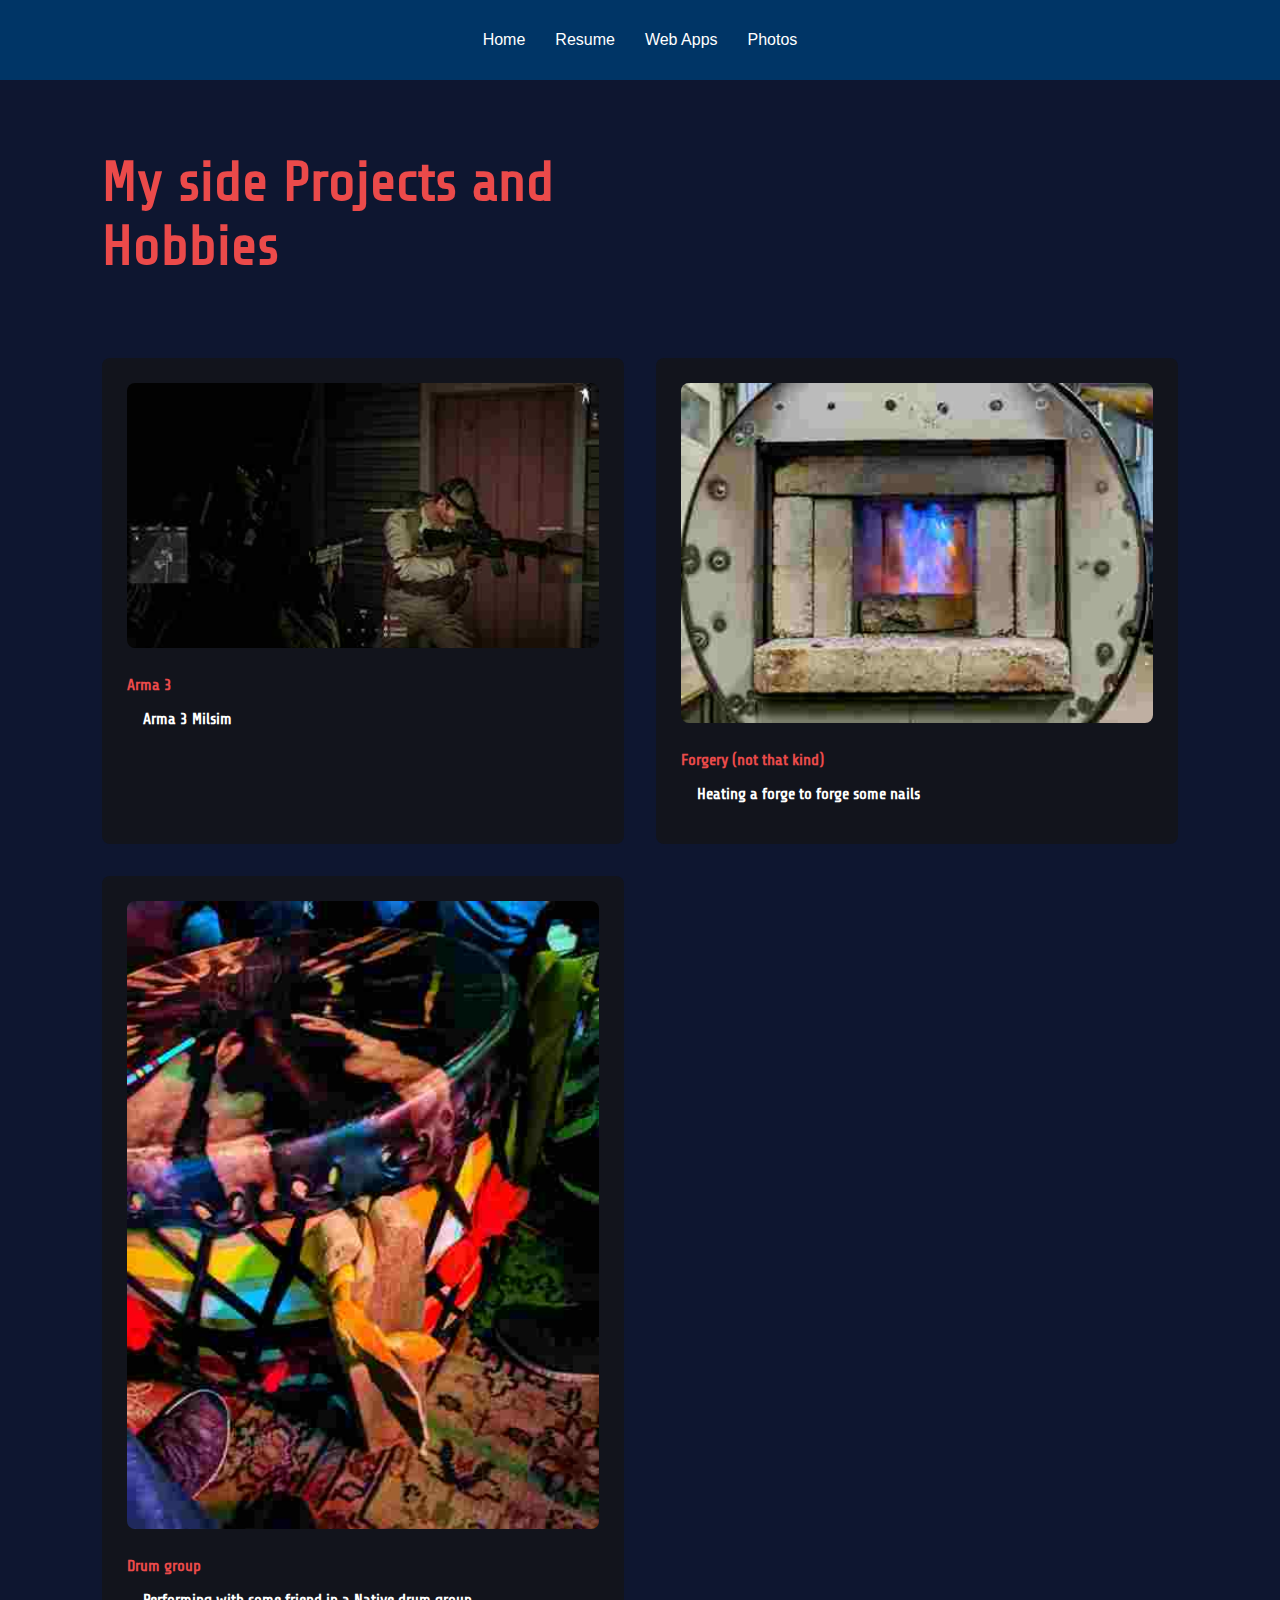
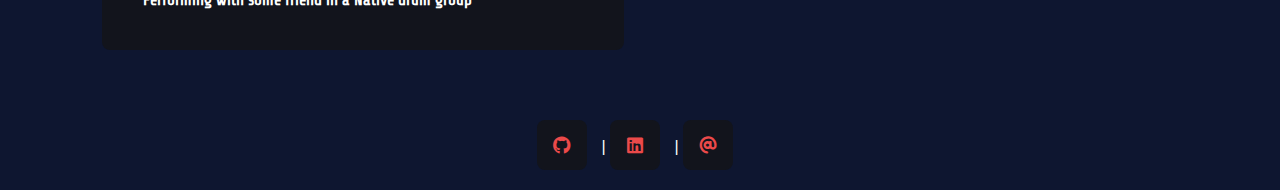
<file: hobbies.html>
<!DOCTYPE html>
<html lang="en">
<head>
    <meta charset="UTF-8">
    <meta http-equiv="X-UA-Compatible" content="IE=edge">
    <meta name="viewport" content="width=device-width, initial-scale=1.0">
    <title>Portfolio - Hobbies</title>
    <link rel="stylesheet" href="css/style.css">
    <link href="https://cdnjs.cloudflare.com/ajax/libs/font-awesome/6.0.0-beta3/css/all.min.css" rel="stylesheet">
</head>
    <body>

        <header>
            <nav class="navbar">
                <a href="index.html">Home </a>
                <a href="resume.html">Resume</a>
                <a href="webApps.html">Web Apps</a>
                <a href="hobbies.html">Photos</a>
            </nav>
        </header>


        <section class="hobbies" id="hobbies">
            <div class="hobbies-text">
                <h2>My side Projects and Hobbies</h2>
            </div>
    
            <div class="hobbies-content">
                <div class="row">
                    <a href="https://www.youtube.com/watch?v=ifLqzLEB3E0" target="_blank"><img src="images/filler07.jpg" alt="Arma 3 screenshot"></a>
                    <div class="main-row">
                        <div class="row-text">
                            <h3>Arma 3 </h3>
                            <h6>Arma 3 Milsim</h6>
                        </div>
                    </div>
                </div>
                
                <div class="row">
                    <a href=# target="_blank"><img src="images/filler08.jpg" alt="Small forge"></a>
                    <div class="main-row">
                        <div class="row-text">
                            <h3>Forgery (not that kind)</h3>
                            <h6>Heating a forge to forge some nails</h6>
                        </div>
                    </div>
                </div>
                
                <div class="row">
                    <a href=# target="_blank"><img src="images/filler09.jpg" alt="A large Native American drum"></a>
                    <div class="main-row">
                        <div class="row-text">
                            <h3>Drum group</h3>
                            <h6>Performing with some friend in a Native drum group</h6>
                        </div>
                    </div>
                </div>

            </div>
        </section>
        <footer class="contact">
            <div class="contact-list">
                <a href="https://github.com/" target="_blank"><i class="fa-brands fa-github"></i></a> |
                <a href="https://www.linkedin.com/in/" target="_blank"><i class="fa-brands fa-linkedin"></i></a> |
                <a href="fake@email.com"><i class="fa-solid fa-at"></i></a>
            </div>
        </footer>
        
    </body>
</html>
</file>
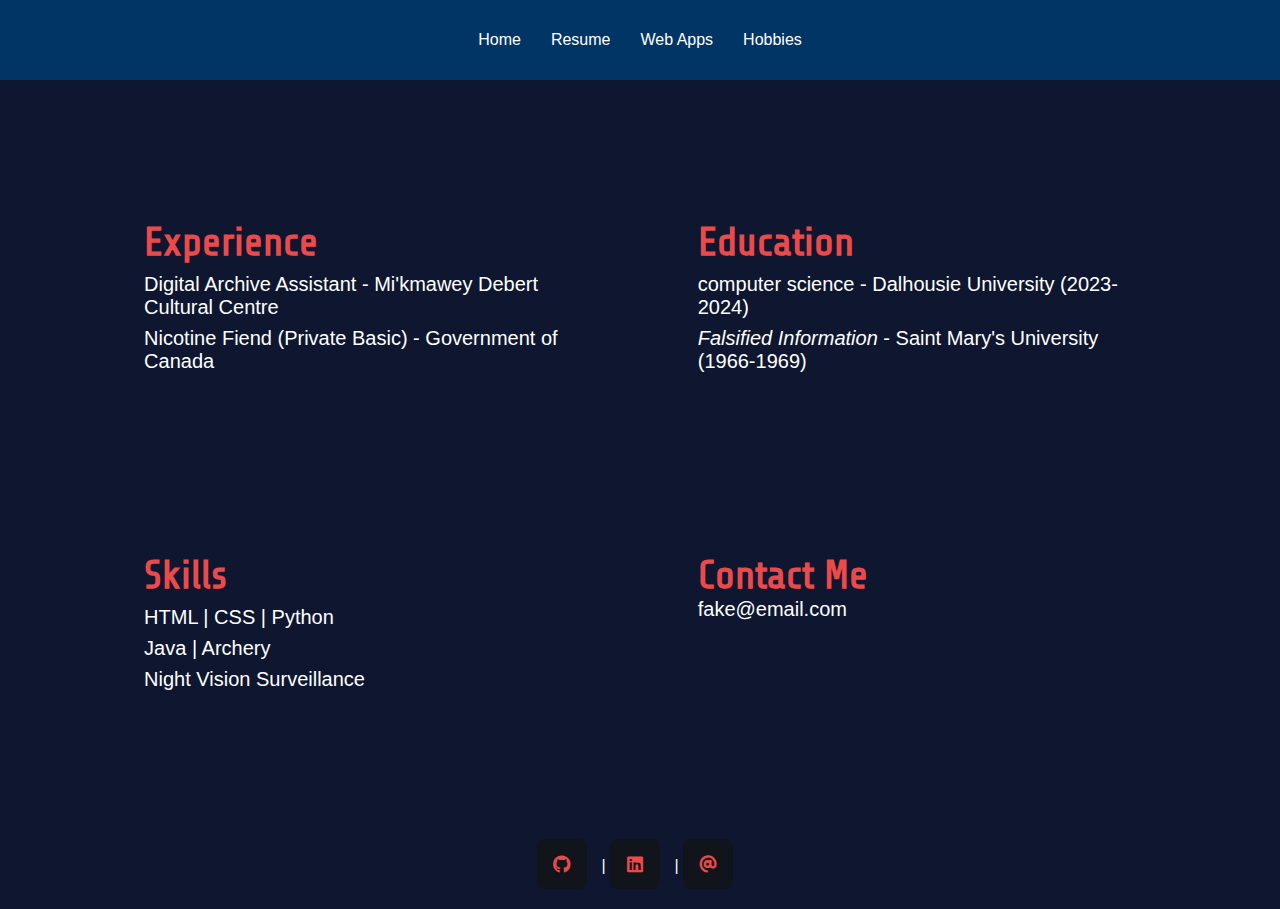
<file: resume.html>
<!DOCTYPE html>
<html lang="en">
<head>
    <meta charset="UTF-8">
    <meta http-equiv="X-UA-Compatible" content="IE=edge">
    <meta name="viewport" content="width=device-width, initial-scale=1.0">
    <title>Portfolio - Resume</title>
    <link rel="stylesheet" href="css/style.css">
    <link href="https://cdnjs.cloudflare.com/ajax/libs/font-awesome/6.0.0-beta3/css/all.min.css" rel="stylesheet">
</head>
    <body>

        <header>
            <nav class="navbar">
                <a href="index.html">Home </a>
                <a href="resume.html">Resume</a>
                <a href="webApps.html">Web Apps</a>
                <a href="hobbies.html">Hobbies</a>
            </nav>
        </header>

        <section class="resume">
            <div class="resume-text">
                <section id="experience">
                    <h2>Experience</h2>
                    <ul>
                        <li><strong>Digital Archive Assistant</strong> - Mi'kmawey Debert Cultural Centre</li>
                        <li><strong>Nicotine Fiend (Private Basic)</strong> - Government of Canada</li>
                    </ul>
                </section>
                <section id="education">
                    <h2>Education</h2>
                    <ul>
                        <li><strong>computer science</strong> - Dalhousie University (2023-2024)</li>
                        <li><strong><em>Falsified Information</em></strong> - Saint Mary's University (1966-1969)</li>
                    </ul>
                </section>
                <section id="skills">
                    <h2>Skills</h2>
                    <ul>
                        <li>HTML | CSS | Python</li>
                        <li>Java | Archery</li>
                        <li>Night Vision Surveillance</li>
                    </ul>
                </section>
                <section id="contact">
                    <h2>Contact Me</h2>
                    <a href="fake@email.com" aria-label="Email me">fake@email.com</a>
                </section>
            </div>
        </section>

        <footer class="contact">
            <div class="contact-list">
                    <a href="https://github.com/" target="_blank"><i class="fa-brands fa-github"></i></a> |
                    <a href="https://www.linkedin.com/in/" target="_blank"><i class="fa-brands fa-linkedin"></i></a> |
                    <a href="fake@email.com"><i class="fa-solid fa-at"></i></a>
            </div>
        </footer>
        
    </body>
</html>
</file>
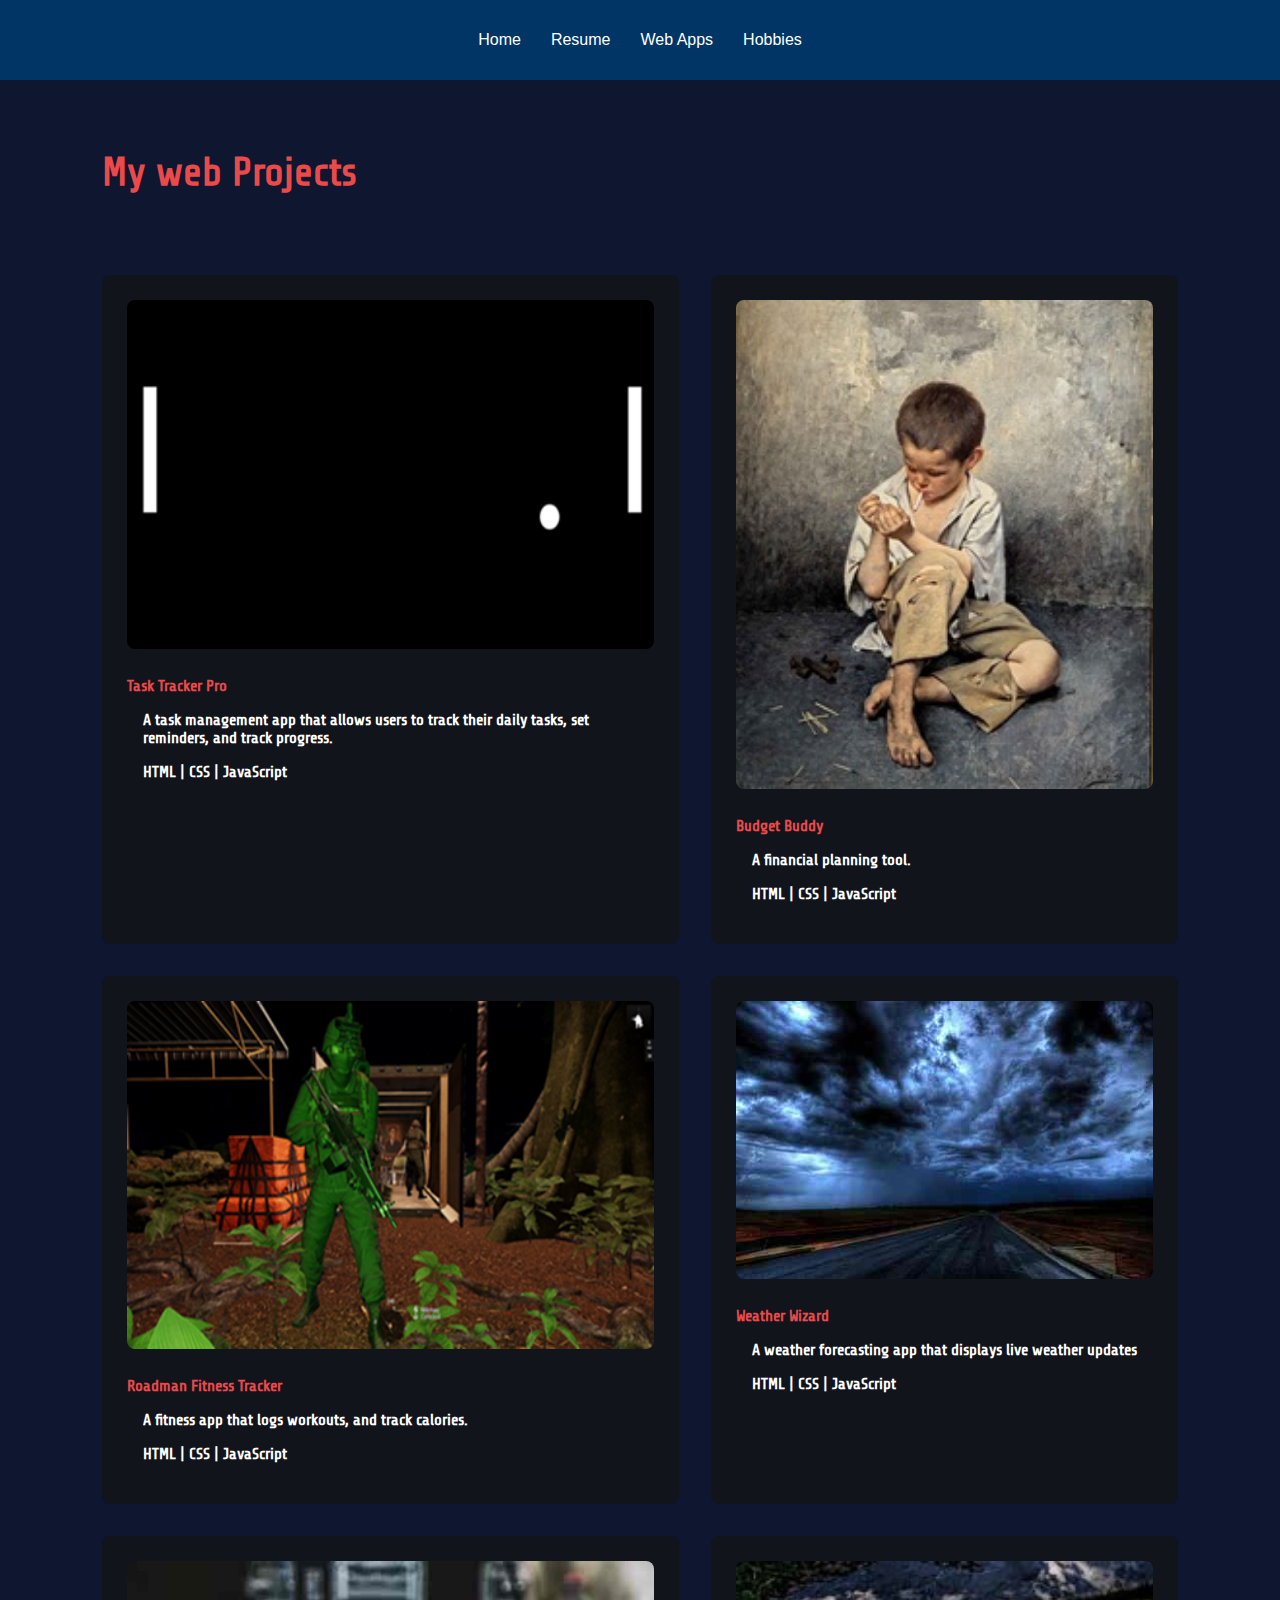
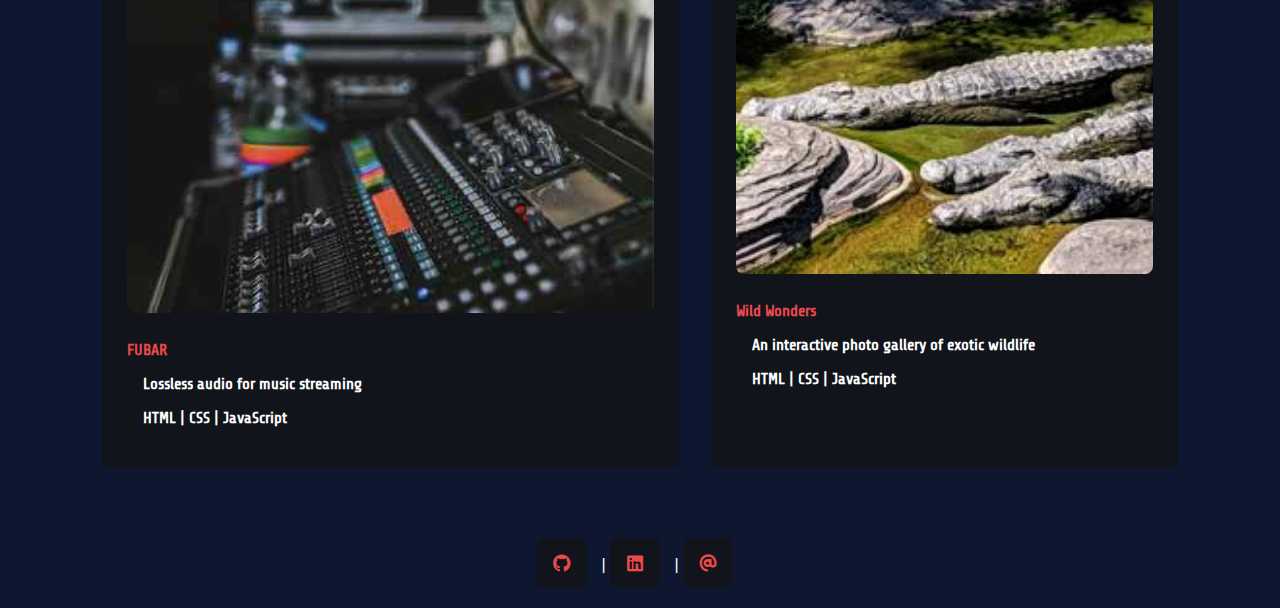
<file: webApps.html>
<!DOCTYPE html>
<html lang="en">
<head>
    <meta charset="UTF-8">
    <meta http-equiv="X-UA-Compatible" content="IE=edge">
    <meta name="viewport" content="width=device-width, initial-scale=1.0">
    <title>Portfolio - Web Apps</title>
    <link rel="stylesheet" href="css/style.css">
    <link href="https://cdnjs.cloudflare.com/ajax/libs/font-awesome/6.0.0-beta3/css/all.min.css" rel="stylesheet">
</head>
    <body>

        <header>
            <nav class="navbar">
                <a href="index.html">Home </a>
                <a href="resume.html">Resume</a>
                <a href="webApps.html">Web Apps</a>
                <a href="hobbies.html">Hobbies</a>
            </nav>
        </header>


        <section class="webApps" id="webApps">
            <div class="webApps-text">
                <h2>My web Projects</h2>
            </div>
    
            <div class="webApps-content">
                <div class="row">
                    <a href="https://www.youtube.com/watch?v=ifLqzLEB3E0" target="_blank"><img src="images/placeHolder.png" alt="Screen shot from the game Pong"></a>
                    <div class="main-row">
                        <div class="row-text">
                            <h3>Task Tracker Pro</h3>
                            <h6>A task management app that allows users to track their daily tasks, set reminders, and track progress.</h6>
                            <h6>HTML | CSS | JavaScript</h6>
                        </div>
                    </div>
                </div>
                
                <div class="row">
                    <a href=# target="_blank"><img src="images/filler03.jpg" alt="Painting of a child smoking a cigaret"></a>
                    <div class="main-row">
                        <div class="row-text">
                            <h3>Budget Buddy</h3>
                            <h6>A financial planning tool.</h6>
                            <h6>HTML | CSS | JavaScript</h6>
                        </div>
                    </div>
                </div>
                
                <div class="row">
                    <a href=# target="_blank"><img src="images/filler02.png" alt="An armed man illuminated by a green light"></a>
                    <div class="main-row">
                        <div class="row-text">
                            <h3>Roadman Fitness Tracker</h3>
                            <h6>A fitness app that logs workouts, and track calories.</h6>
                            <h6>HTML | CSS | JavaScript</h6>
                        </div>
                    </div>
                </div>
    
                <div class="row">
                    <a href=# target="_blank"><img src="images/filler06.jpg" alt="A road in the middle mof knowhere with dark clouds"></a>
                    <div class="main-row">
                        <div class="row-text">
                            <h3>Weather Wizard</h3>
                            <h6>A weather forecasting app that displays live weather updates</h6>
                            <h6>HTML | CSS | JavaScript</h6>
                        </div>
                    </div>
                </div>

                <div class="row">
                    <a href=# target="_blank"><img src="images/filler05.jpg" alt="Audio Mixing bored"></a>
                    <div class="main-row">
                        <div class="row-text">
                            <h3>FUBAR</h3>
                            <h6>Lossless audio for music streaming</h6>
                            <h6>HTML | CSS | JavaScript</h6>
                        </div>
                    </div>
                </div>

                <div class="row">
                    <a href=# target="_blank"><img src="images/filler04.jpg" alt="Three American Alligators chilling in"></a>
                    <div class="main-row">
                        <div class="row-text">
                            <h3>Wild Wonders</h3>
                            <h6>An interactive photo gallery of exotic wildlife</h6>
                            <h6>HTML | CSS | JavaScript</h6>
                        </div>
                    </div>
                </div>
            </div>
        </section>
        <footer class="contact">
            <div class="contact-list">
                <a href="https://github.com/" target="_blank"><i class="fa-brands fa-github"></i></a> |
                <a href="https://www.linkedin.com/in/" target="_blank"><i class="fa-brands fa-linkedin"></i></a> |
                <a href="fake@email.com"><i class="fa-solid fa-at"></i></a>
            </div>
        </footer>
        
    </body>
</html>
</file>
<file: css/style.css>
@import url('https://fonts.googleapis.com/css2?family=Share+Tech&display=swap');

*{
    padding: 0;
    margin: 0;
    box-sizing: border-box;
    font-family: 'Roboto', sans-serif;
    list-style: none;
	text-decoration: none;
}
body{
    background-color: #0e1630;
    color: white;
    margin: 0;
}

main {

    margin-left: 20px;
    margin-right: 20px;
}

header {
    display: flex;
    background-color: #003566;
    color: #ffffff;
    text-align: center;
    padding: 16px;
    flex-direction: column;
    min-width: 425px;
}

section {
    padding: 70px 8% 70px;
}
/*--- Nav bar ---*/
.navbar ul{
    display: flex;
    background-color: #530000;
    padding: 0px;
    margin: 0px;

}
.navbar a{
    color: white;
    text-decoration: none;
    padding: 15px;
    display: flex;
    text-align: center;
}
.navbar a:hover{
    background-color: #eb4a4a;
}
.navbar{  
    display: flex;
    flex-direction: row;
    justify-content: center;
}


/*--- about ---*/
.about {
    display: grid;
    grid-template-columns: repeat(2, 1fr);
    gap: 2rem;
    align-items: start;
    justify-items: center;
}
.about-text h2{
    font-size: 3.5rem;
    font-family:'Share Tech', sans-serif;
}
.about-text h4{
	margin: 10px 0;
	color: #eb4a4a;
	font-size: 20px;
	font-weight: 600;
}
.about-text p{
	color: #808080;
	font-size: 1rem;
	line-height: 30px;
	margin-bottom: 2rem;
}

.about-img img {
    height: auto;
    width: 100%;
    max-width: 460px;
}

/*--- resume ---*/
.resume-text{
    display: grid;
    grid-template-columns: repeat(2, 1fr);
    gap: 2rem;
    align-items: start;
    justify-items: start;
}

.resume-text h2{
    font-size: 2.5rem;
    color: #eb4a4a;
    font-family:'Share Tech', sans-serif;
}
.resume-text li{
	margin: .5rem 0;
	color: #ffffff;
	font-size: 20px;
	font-weight: 300;
}

#contact a{
    color: #ffffff;
    text-decoration: none;
    margin: .5rem 0;
	font-size: 20px;
	font-weight: 300;
}

/*--- Web Apps ---*/

.webApps-content {
    display: grid;
    grid-template-columns: repeat(auto-fit, minmax(350px, auto));
    gap: 2rem;
    margin-top: 5rem;
}

.webApps-text{
    display: grid;
    grid-template-columns: repeat(2, 1fr);
    gap: 2rem;
    align-items: start;
    justify-items: start;
}

.webApps-text h2{
    font-size: 2.5rem;
    color: #eb4a4a;
    font-family:'Share Tech', sans-serif;
}

.row-text h3{
    font-size: 1rem;
    color: #eb4a4a;
    font-family:'Share Tech', sans-serif;
}

.row-text h6{
    font-size: 1rem;
    color: #ffffff;
    margin: 1rem;
    font-family:'Share Tech', sans-serif;
}

.row img {
    height: auto;
    width: 100%;
    border-radius: 0.5rem;
    margin-bottom: 1.5rem;
}

.row{
	padding: 25px;
	background: #12141c;
	border-radius: 0.5rem;
}

#main-row{
    display: flex;
    align-items: center;
    justify-content: space-between;
    margin-bottom: 1rem;
}

/*--- Hobbies ---*/

.hobbies-content {
    display: grid;
    grid-template-columns: repeat(auto-fit, minmax(350px, auto));
    gap: 2rem;
    margin-top: 5rem;
}

.hobbies-text{
    display: grid;
    grid-template-columns: repeat(2, 1fr);
    gap: 2rem;
    align-items: start;
    justify-items: start;
}

.hobbies-text h2{
    font-size: 2.5rem;
    color: #eb4a4a;
    font-family:'Share Tech', sans-serif;
}

.row-text h3{
    font-size: 1rem;
    color: #eb4a4a;
    font-family:'Share Tech', sans-serif;
}

.row-text h6{
    font-size: 1rem;
    color: #ffffff;
    margin: 1rem;
    font-family:'Share Tech', sans-serif;
}

.row img {
    height: auto;
    width: 100%;
    border-radius: 0.5rem;
    margin-bottom: 1.5rem;
}

.row{
	padding: 25px;
	background: #12141c;
	border-radius: 0.5rem;
}

#main-row{
    display: flex;
    align-items: center;
    justify-content: space-between;
    margin-bottom: 1rem;
}

/*--- contact footer ---*/
.contact {
    display: flex;
    justify-content: center;
    gap: 1rem; 
    margin-bottom: 20px;
}

.hobbies-text {
    display: grid;
    grid-template-columns: repeat(2, 1fr);
    gap: 2rem;
    align-items: start;
    justify-items: start;
}
.hobbies-text h2{
    font-size: 3.5rem;
    font-family:'Share Tech', sans-serif;
}

.contact-list i {
    height: 50px;
    width: 50px;
    background: #12141c;
    border-radius: 0.5rem;
    color: #eb4a4a;
    display: inline-flex;
    align-items: center;
    justify-content: center;
    font-size: 18px;
    margin-right: 10px;
}

@media (max-width: 650px) {
    .navbar a {
        display: flex;
        text-align: center;
        justify-content: center;
    }

    .navbar {
        flex-direction: column; 
        gap: 10px; 
    }

    .about {
        display: flex;
        gap: 2rem;
        align-items: center;
        flex-direction: column;
        text-align: center;
    }

    .about-text h2 {
        font-size: 2rem; 
    }

    .about-text p {
        font-size: 0.9rem; 
    }

    .about-img img {
        max-width: 300px; 
    }

    .resume-text {
        display: flex;
        gap: 2rem;
        align-items: center;
        flex-direction: column;
        text-align: center;
    }

    .contact-list i {
        height: 40px; 
        width: 40px;
        font-size: 16px;
    }
}
</file>
